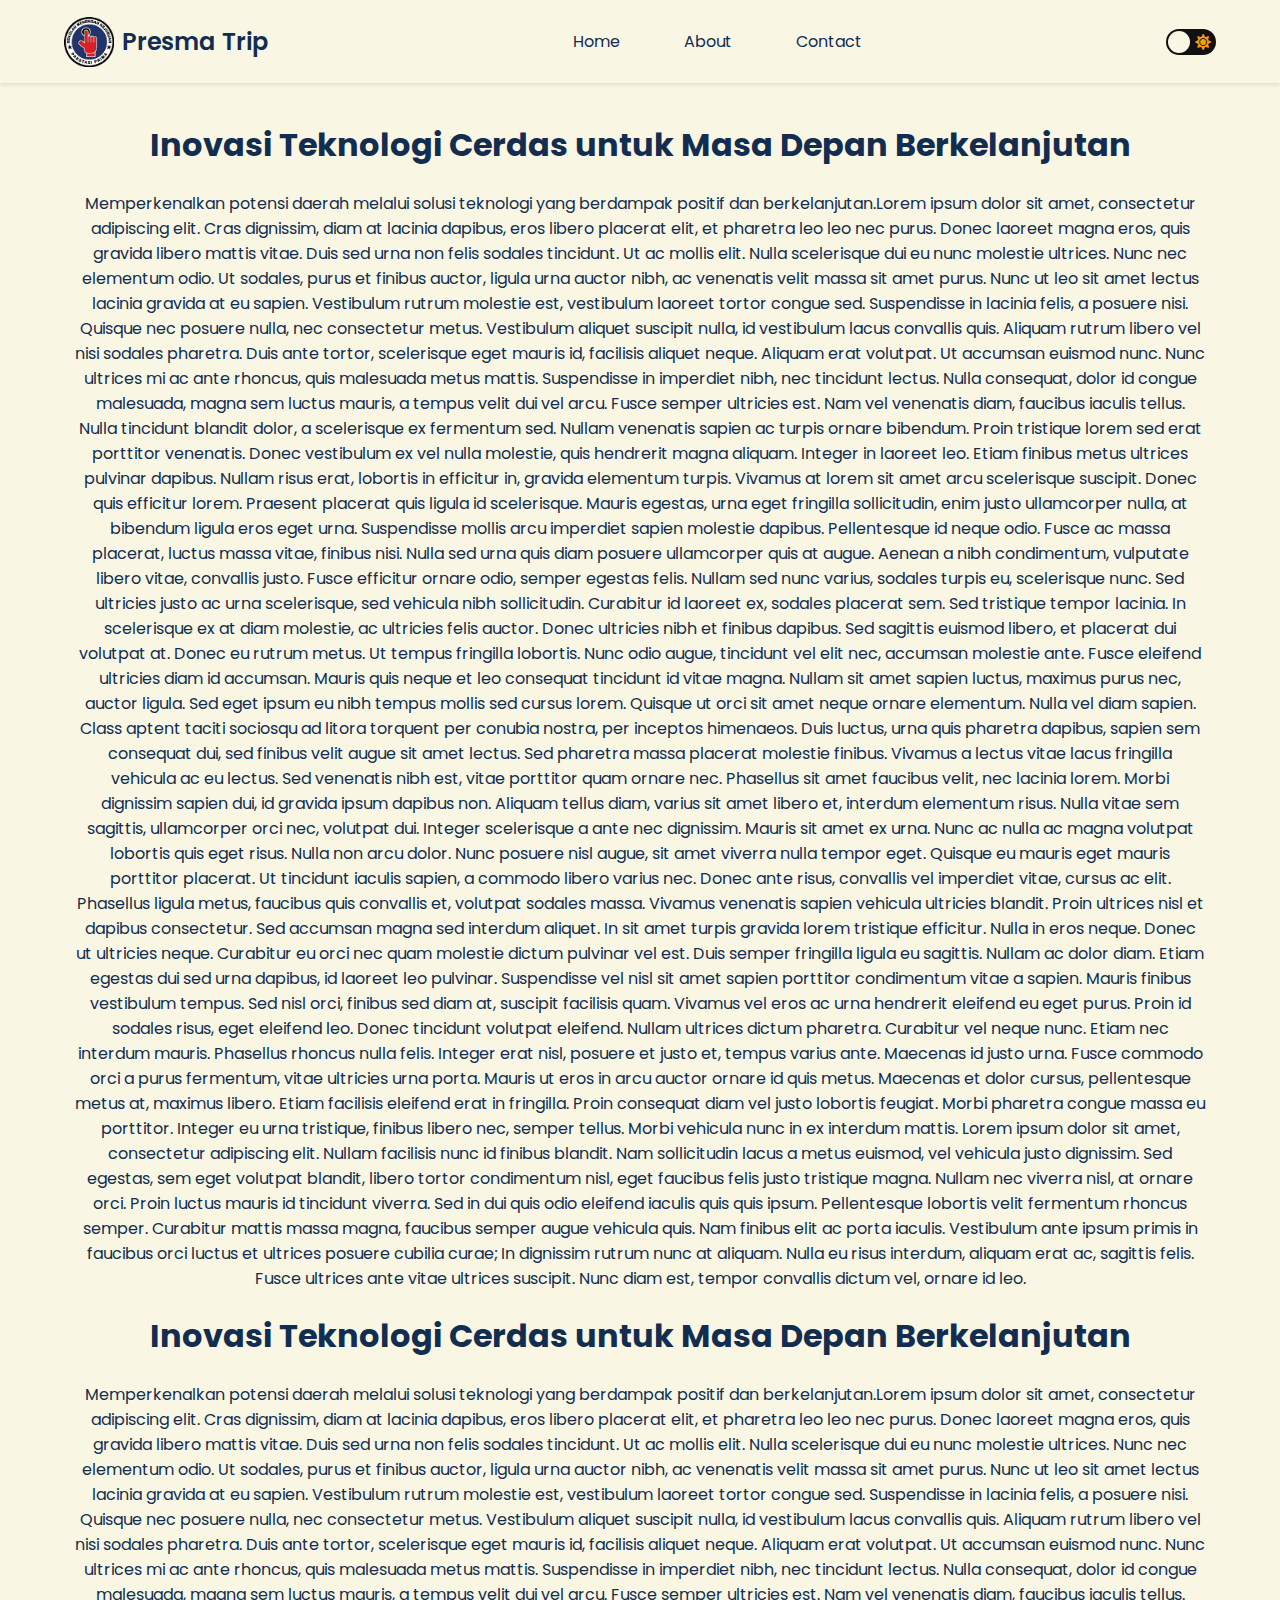
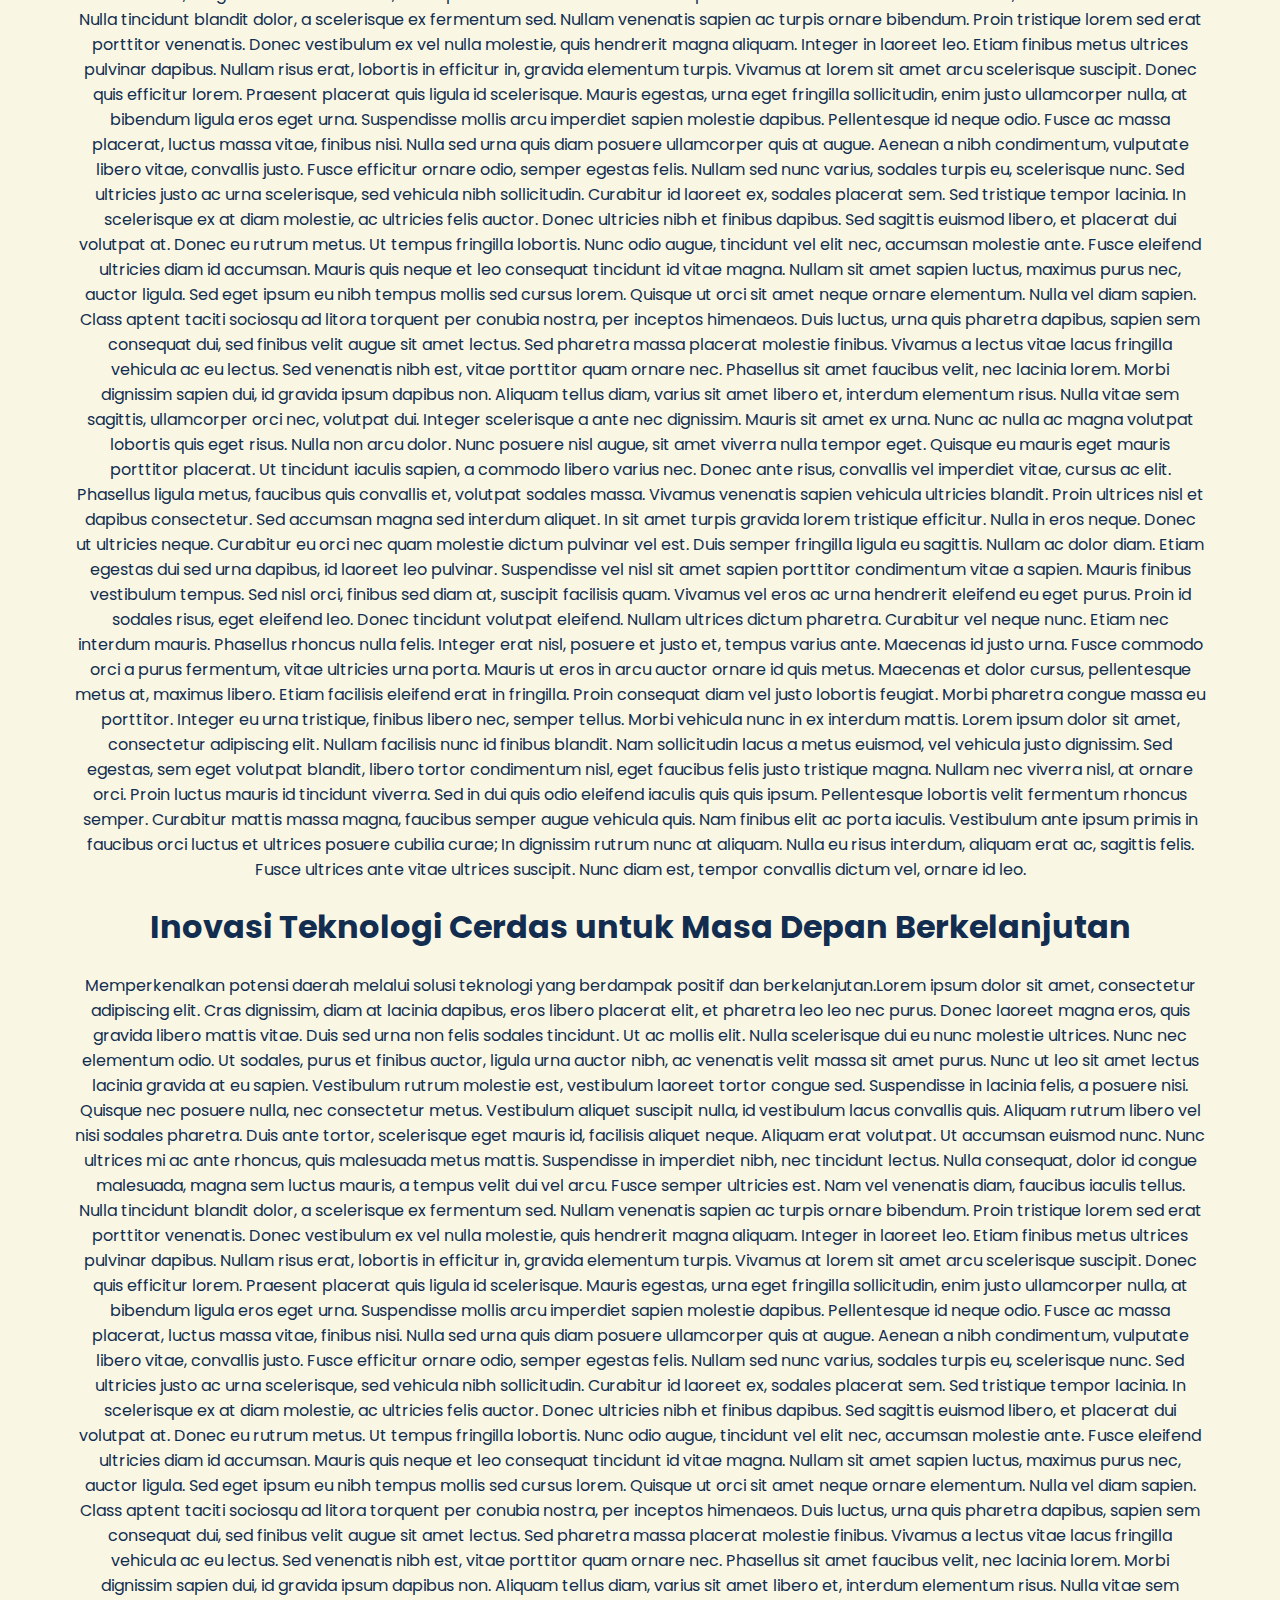
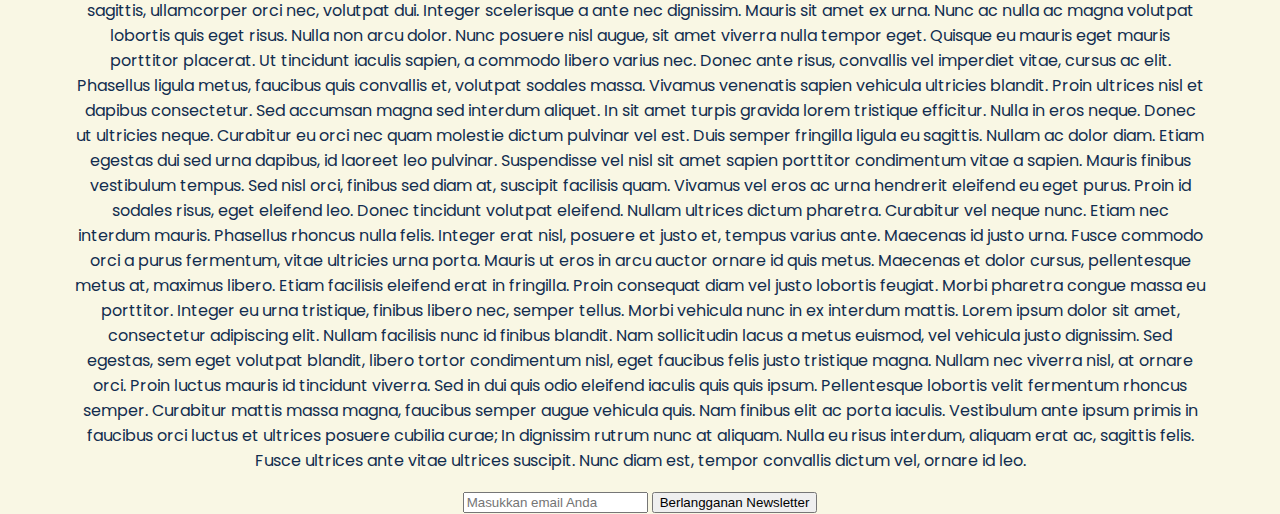
<file: index.html>
<!DOCTYPE html>
<html lang="id">
<head>
    <meta charset="UTF-8">
    <meta name="viewport" content="width=device-width, initial-scale=1.0">
    <title>Presma Trip</title>
    <link rel="stylesheet" href="style.css">
    <link rel="stylesheet" href="https://cdnjs.cloudflare.com/ajax/libs/font-awesome/5.15.3/css/all.min.css">
</head>
<body>
    <header>
        <nav>
            <div class="logo">
                <a href="index.html">
                    <img src="assets/logo.png" alt="">
                    <p>Presma Trip</p>
                </a>
            </div>
            <div class="nav-links">
                <ul>
                    <li>
                        <a href="#home">Home</a>
                    </li>
                    <li>
                        <a href="#about">About</a>
                    </li>
                    <li>
                        <a href="#contact">Contact</a>
                    </li>
                </ul>
            </div>
            <div>
                <input type="checkbox" class="checkbox" id="checkbox">
                <label for="checkbox" class="checkbox-label">
                    <i class="fas fa-moon"></i>
                    <i class="fas fa-sun"></i>
                    <span class="ball"></span>
                </label>
            </div>
        </nav>
    </header>

    <main>
        <div class="margin-section"></div>
        <section id="home">
            <h1>Inovasi Teknologi Cerdas untuk Masa Depan Berkelanjutan</h1>
            <p>Memperkenalkan potensi daerah melalui solusi teknologi yang berdampak positif dan berkelanjutan.Lorem ipsum dolor sit amet, consectetur adipiscing elit. Cras dignissim, diam at lacinia dapibus, eros libero placerat elit, et pharetra leo leo nec purus. Donec laoreet magna eros, quis gravida libero mattis vitae. Duis sed urna non felis sodales tincidunt. Ut ac mollis elit. Nulla scelerisque dui eu nunc molestie ultrices. Nunc nec elementum odio. Ut sodales, purus et finibus auctor, ligula urna auctor nibh, ac venenatis velit massa sit amet purus. Nunc ut leo sit amet lectus lacinia gravida at eu sapien. Vestibulum rutrum molestie est, vestibulum laoreet tortor congue sed. Suspendisse in lacinia felis, a posuere nisi. Quisque nec posuere nulla, nec consectetur metus. Vestibulum aliquet suscipit nulla, id vestibulum lacus convallis quis. Aliquam rutrum libero vel nisi sodales pharetra.

                Duis ante tortor, scelerisque eget mauris id, facilisis aliquet neque. Aliquam erat volutpat. Ut accumsan euismod nunc. Nunc ultrices mi ac ante rhoncus, quis malesuada metus mattis. Suspendisse in imperdiet nibh, nec tincidunt lectus. Nulla consequat, dolor id congue malesuada, magna sem luctus mauris, a tempus velit dui vel arcu. Fusce semper ultricies est. Nam vel venenatis diam, faucibus iaculis tellus. Nulla tincidunt blandit dolor, a scelerisque ex fermentum sed. Nullam venenatis sapien ac turpis ornare bibendum. Proin tristique lorem sed erat porttitor venenatis.
                
                Donec vestibulum ex vel nulla molestie, quis hendrerit magna aliquam. Integer in laoreet leo. Etiam finibus metus ultrices pulvinar dapibus. Nullam risus erat, lobortis in efficitur in, gravida elementum turpis. Vivamus at lorem sit amet arcu scelerisque suscipit. Donec quis efficitur lorem. Praesent placerat quis ligula id scelerisque. Mauris egestas, urna eget fringilla sollicitudin, enim justo ullamcorper nulla, at bibendum ligula eros eget urna. Suspendisse mollis arcu imperdiet sapien molestie dapibus. Pellentesque id neque odio. Fusce ac massa placerat, luctus massa vitae, finibus nisi. Nulla sed urna quis diam posuere ullamcorper quis at augue.
                
                Aenean a nibh condimentum, vulputate libero vitae, convallis justo. Fusce efficitur ornare odio, semper egestas felis. Nullam sed nunc varius, sodales turpis eu, scelerisque nunc. Sed ultricies justo ac urna scelerisque, sed vehicula nibh sollicitudin. Curabitur id laoreet ex, sodales placerat sem. Sed tristique tempor lacinia. In scelerisque ex at diam molestie, ac ultricies felis auctor. Donec ultricies nibh et finibus dapibus. Sed sagittis euismod libero, et placerat dui volutpat at.
                
                Donec eu rutrum metus. Ut tempus fringilla lobortis. Nunc odio augue, tincidunt vel elit nec, accumsan molestie ante. Fusce eleifend ultricies diam id accumsan. Mauris quis neque et leo consequat tincidunt id vitae magna. Nullam sit amet sapien luctus, maximus purus nec, auctor ligula. Sed eget ipsum eu nibh tempus mollis sed cursus lorem. Quisque ut orci sit amet neque ornare elementum. Nulla vel diam sapien. Class aptent taciti sociosqu ad litora torquent per conubia nostra, per inceptos himenaeos. Duis luctus, urna quis pharetra dapibus, sapien sem consequat dui, sed finibus velit augue sit amet lectus. Sed pharetra massa placerat molestie finibus.
                
                Vivamus a lectus vitae lacus fringilla vehicula ac eu lectus. Sed venenatis nibh est, vitae porttitor quam ornare nec. Phasellus sit amet faucibus velit, nec lacinia lorem. Morbi dignissim sapien dui, id gravida ipsum dapibus non. Aliquam tellus diam, varius sit amet libero et, interdum elementum risus. Nulla vitae sem sagittis, ullamcorper orci nec, volutpat dui. Integer scelerisque a ante nec dignissim. Mauris sit amet ex urna. Nunc ac nulla ac magna volutpat lobortis quis eget risus. Nulla non arcu dolor. Nunc posuere nisl augue, sit amet viverra nulla tempor eget. Quisque eu mauris eget mauris porttitor placerat. Ut tincidunt iaculis sapien, a commodo libero varius nec. Donec ante risus, convallis vel imperdiet vitae, cursus ac elit.
                
                Phasellus ligula metus, faucibus quis convallis et, volutpat sodales massa. Vivamus venenatis sapien vehicula ultricies blandit. Proin ultrices nisl et dapibus consectetur. Sed accumsan magna sed interdum aliquet. In sit amet turpis gravida lorem tristique efficitur. Nulla in eros neque. Donec ut ultricies neque. Curabitur eu orci nec quam molestie dictum pulvinar vel est. Duis semper fringilla ligula eu sagittis. Nullam ac dolor diam. Etiam egestas dui sed urna dapibus, id laoreet leo pulvinar. Suspendisse vel nisl sit amet sapien porttitor condimentum vitae a sapien. Mauris finibus vestibulum tempus. Sed nisl orci, finibus sed diam at, suscipit facilisis quam. Vivamus vel eros ac urna hendrerit eleifend eu eget purus.
                
                Proin id sodales risus, eget eleifend leo. Donec tincidunt volutpat eleifend. Nullam ultrices dictum pharetra. Curabitur vel neque nunc. Etiam nec interdum mauris. Phasellus rhoncus nulla felis. Integer erat nisl, posuere et justo et, tempus varius ante. Maecenas id justo urna.
                
                Fusce commodo orci a purus fermentum, vitae ultricies urna porta. Mauris ut eros in arcu auctor ornare id quis metus. Maecenas et dolor cursus, pellentesque metus at, maximus libero. Etiam facilisis eleifend erat in fringilla. Proin consequat diam vel justo lobortis feugiat. Morbi pharetra congue massa eu porttitor. Integer eu urna tristique, finibus libero nec, semper tellus. Morbi vehicula nunc in ex interdum mattis. Lorem ipsum dolor sit amet, consectetur adipiscing elit.
                
                Nullam facilisis nunc id finibus blandit. Nam sollicitudin lacus a metus euismod, vel vehicula justo dignissim. Sed egestas, sem eget volutpat blandit, libero tortor condimentum nisl, eget faucibus felis justo tristique magna. Nullam nec viverra nisl, at ornare orci. Proin luctus mauris id tincidunt viverra. Sed in dui quis odio eleifend iaculis quis quis ipsum. Pellentesque lobortis velit fermentum rhoncus semper. Curabitur mattis massa magna, faucibus semper augue vehicula quis. Nam finibus elit ac porta iaculis. Vestibulum ante ipsum primis in faucibus orci luctus et ultrices posuere cubilia curae; In dignissim rutrum nunc at aliquam. Nulla eu risus interdum, aliquam erat ac, sagittis felis. Fusce ultrices ante vitae ultrices suscipit. Nunc diam est, tempor convallis dictum vel, ornare id leo.
            </p>
        </section>
        <section id="about">
            <h1>Inovasi Teknologi Cerdas untuk Masa Depan Berkelanjutan</h1>
            <p>Memperkenalkan potensi daerah melalui solusi teknologi yang berdampak positif dan berkelanjutan.Lorem ipsum dolor sit amet, consectetur adipiscing elit. Cras dignissim, diam at lacinia dapibus, eros libero placerat elit, et pharetra leo leo nec purus. Donec laoreet magna eros, quis gravida libero mattis vitae. Duis sed urna non felis sodales tincidunt. Ut ac mollis elit. Nulla scelerisque dui eu nunc molestie ultrices. Nunc nec elementum odio. Ut sodales, purus et finibus auctor, ligula urna auctor nibh, ac venenatis velit massa sit amet purus. Nunc ut leo sit amet lectus lacinia gravida at eu sapien. Vestibulum rutrum molestie est, vestibulum laoreet tortor congue sed. Suspendisse in lacinia felis, a posuere nisi. Quisque nec posuere nulla, nec consectetur metus. Vestibulum aliquet suscipit nulla, id vestibulum lacus convallis quis. Aliquam rutrum libero vel nisi sodales pharetra.

                Duis ante tortor, scelerisque eget mauris id, facilisis aliquet neque. Aliquam erat volutpat. Ut accumsan euismod nunc. Nunc ultrices mi ac ante rhoncus, quis malesuada metus mattis. Suspendisse in imperdiet nibh, nec tincidunt lectus. Nulla consequat, dolor id congue malesuada, magna sem luctus mauris, a tempus velit dui vel arcu. Fusce semper ultricies est. Nam vel venenatis diam, faucibus iaculis tellus. Nulla tincidunt blandit dolor, a scelerisque ex fermentum sed. Nullam venenatis sapien ac turpis ornare bibendum. Proin tristique lorem sed erat porttitor venenatis.
                
                Donec vestibulum ex vel nulla molestie, quis hendrerit magna aliquam. Integer in laoreet leo. Etiam finibus metus ultrices pulvinar dapibus. Nullam risus erat, lobortis in efficitur in, gravida elementum turpis. Vivamus at lorem sit amet arcu scelerisque suscipit. Donec quis efficitur lorem. Praesent placerat quis ligula id scelerisque. Mauris egestas, urna eget fringilla sollicitudin, enim justo ullamcorper nulla, at bibendum ligula eros eget urna. Suspendisse mollis arcu imperdiet sapien molestie dapibus. Pellentesque id neque odio. Fusce ac massa placerat, luctus massa vitae, finibus nisi. Nulla sed urna quis diam posuere ullamcorper quis at augue.
                
                Aenean a nibh condimentum, vulputate libero vitae, convallis justo. Fusce efficitur ornare odio, semper egestas felis. Nullam sed nunc varius, sodales turpis eu, scelerisque nunc. Sed ultricies justo ac urna scelerisque, sed vehicula nibh sollicitudin. Curabitur id laoreet ex, sodales placerat sem. Sed tristique tempor lacinia. In scelerisque ex at diam molestie, ac ultricies felis auctor. Donec ultricies nibh et finibus dapibus. Sed sagittis euismod libero, et placerat dui volutpat at.
                
                Donec eu rutrum metus. Ut tempus fringilla lobortis. Nunc odio augue, tincidunt vel elit nec, accumsan molestie ante. Fusce eleifend ultricies diam id accumsan. Mauris quis neque et leo consequat tincidunt id vitae magna. Nullam sit amet sapien luctus, maximus purus nec, auctor ligula. Sed eget ipsum eu nibh tempus mollis sed cursus lorem. Quisque ut orci sit amet neque ornare elementum. Nulla vel diam sapien. Class aptent taciti sociosqu ad litora torquent per conubia nostra, per inceptos himenaeos. Duis luctus, urna quis pharetra dapibus, sapien sem consequat dui, sed finibus velit augue sit amet lectus. Sed pharetra massa placerat molestie finibus.
                
                Vivamus a lectus vitae lacus fringilla vehicula ac eu lectus. Sed venenatis nibh est, vitae porttitor quam ornare nec. Phasellus sit amet faucibus velit, nec lacinia lorem. Morbi dignissim sapien dui, id gravida ipsum dapibus non. Aliquam tellus diam, varius sit amet libero et, interdum elementum risus. Nulla vitae sem sagittis, ullamcorper orci nec, volutpat dui. Integer scelerisque a ante nec dignissim. Mauris sit amet ex urna. Nunc ac nulla ac magna volutpat lobortis quis eget risus. Nulla non arcu dolor. Nunc posuere nisl augue, sit amet viverra nulla tempor eget. Quisque eu mauris eget mauris porttitor placerat. Ut tincidunt iaculis sapien, a commodo libero varius nec. Donec ante risus, convallis vel imperdiet vitae, cursus ac elit.
                
                Phasellus ligula metus, faucibus quis convallis et, volutpat sodales massa. Vivamus venenatis sapien vehicula ultricies blandit. Proin ultrices nisl et dapibus consectetur. Sed accumsan magna sed interdum aliquet. In sit amet turpis gravida lorem tristique efficitur. Nulla in eros neque. Donec ut ultricies neque. Curabitur eu orci nec quam molestie dictum pulvinar vel est. Duis semper fringilla ligula eu sagittis. Nullam ac dolor diam. Etiam egestas dui sed urna dapibus, id laoreet leo pulvinar. Suspendisse vel nisl sit amet sapien porttitor condimentum vitae a sapien. Mauris finibus vestibulum tempus. Sed nisl orci, finibus sed diam at, suscipit facilisis quam. Vivamus vel eros ac urna hendrerit eleifend eu eget purus.
                
                Proin id sodales risus, eget eleifend leo. Donec tincidunt volutpat eleifend. Nullam ultrices dictum pharetra. Curabitur vel neque nunc. Etiam nec interdum mauris. Phasellus rhoncus nulla felis. Integer erat nisl, posuere et justo et, tempus varius ante. Maecenas id justo urna.
                
                Fusce commodo orci a purus fermentum, vitae ultricies urna porta. Mauris ut eros in arcu auctor ornare id quis metus. Maecenas et dolor cursus, pellentesque metus at, maximus libero. Etiam facilisis eleifend erat in fringilla. Proin consequat diam vel justo lobortis feugiat. Morbi pharetra congue massa eu porttitor. Integer eu urna tristique, finibus libero nec, semper tellus. Morbi vehicula nunc in ex interdum mattis. Lorem ipsum dolor sit amet, consectetur adipiscing elit.
                
                Nullam facilisis nunc id finibus blandit. Nam sollicitudin lacus a metus euismod, vel vehicula justo dignissim. Sed egestas, sem eget volutpat blandit, libero tortor condimentum nisl, eget faucibus felis justo tristique magna. Nullam nec viverra nisl, at ornare orci. Proin luctus mauris id tincidunt viverra. Sed in dui quis odio eleifend iaculis quis quis ipsum. Pellentesque lobortis velit fermentum rhoncus semper. Curabitur mattis massa magna, faucibus semper augue vehicula quis. Nam finibus elit ac porta iaculis. Vestibulum ante ipsum primis in faucibus orci luctus et ultrices posuere cubilia curae; In dignissim rutrum nunc at aliquam. Nulla eu risus interdum, aliquam erat ac, sagittis felis. Fusce ultrices ante vitae ultrices suscipit. Nunc diam est, tempor convallis dictum vel, ornare id leo.
            </p>
        </section>
        <section id="contact">
            <h1>Inovasi Teknologi Cerdas untuk Masa Depan Berkelanjutan</h1>
            <p>Memperkenalkan potensi daerah melalui solusi teknologi yang berdampak positif dan berkelanjutan.Lorem ipsum dolor sit amet, consectetur adipiscing elit. Cras dignissim, diam at lacinia dapibus, eros libero placerat elit, et pharetra leo leo nec purus. Donec laoreet magna eros, quis gravida libero mattis vitae. Duis sed urna non felis sodales tincidunt. Ut ac mollis elit. Nulla scelerisque dui eu nunc molestie ultrices. Nunc nec elementum odio. Ut sodales, purus et finibus auctor, ligula urna auctor nibh, ac venenatis velit massa sit amet purus. Nunc ut leo sit amet lectus lacinia gravida at eu sapien. Vestibulum rutrum molestie est, vestibulum laoreet tortor congue sed. Suspendisse in lacinia felis, a posuere nisi. Quisque nec posuere nulla, nec consectetur metus. Vestibulum aliquet suscipit nulla, id vestibulum lacus convallis quis. Aliquam rutrum libero vel nisi sodales pharetra.

                Duis ante tortor, scelerisque eget mauris id, facilisis aliquet neque. Aliquam erat volutpat. Ut accumsan euismod nunc. Nunc ultrices mi ac ante rhoncus, quis malesuada metus mattis. Suspendisse in imperdiet nibh, nec tincidunt lectus. Nulla consequat, dolor id congue malesuada, magna sem luctus mauris, a tempus velit dui vel arcu. Fusce semper ultricies est. Nam vel venenatis diam, faucibus iaculis tellus. Nulla tincidunt blandit dolor, a scelerisque ex fermentum sed. Nullam venenatis sapien ac turpis ornare bibendum. Proin tristique lorem sed erat porttitor venenatis.
                
                Donec vestibulum ex vel nulla molestie, quis hendrerit magna aliquam. Integer in laoreet leo. Etiam finibus metus ultrices pulvinar dapibus. Nullam risus erat, lobortis in efficitur in, gravida elementum turpis. Vivamus at lorem sit amet arcu scelerisque suscipit. Donec quis efficitur lorem. Praesent placerat quis ligula id scelerisque. Mauris egestas, urna eget fringilla sollicitudin, enim justo ullamcorper nulla, at bibendum ligula eros eget urna. Suspendisse mollis arcu imperdiet sapien molestie dapibus. Pellentesque id neque odio. Fusce ac massa placerat, luctus massa vitae, finibus nisi. Nulla sed urna quis diam posuere ullamcorper quis at augue.
                
                Aenean a nibh condimentum, vulputate libero vitae, convallis justo. Fusce efficitur ornare odio, semper egestas felis. Nullam sed nunc varius, sodales turpis eu, scelerisque nunc. Sed ultricies justo ac urna scelerisque, sed vehicula nibh sollicitudin. Curabitur id laoreet ex, sodales placerat sem. Sed tristique tempor lacinia. In scelerisque ex at diam molestie, ac ultricies felis auctor. Donec ultricies nibh et finibus dapibus. Sed sagittis euismod libero, et placerat dui volutpat at.
                
                Donec eu rutrum metus. Ut tempus fringilla lobortis. Nunc odio augue, tincidunt vel elit nec, accumsan molestie ante. Fusce eleifend ultricies diam id accumsan. Mauris quis neque et leo consequat tincidunt id vitae magna. Nullam sit amet sapien luctus, maximus purus nec, auctor ligula. Sed eget ipsum eu nibh tempus mollis sed cursus lorem. Quisque ut orci sit amet neque ornare elementum. Nulla vel diam sapien. Class aptent taciti sociosqu ad litora torquent per conubia nostra, per inceptos himenaeos. Duis luctus, urna quis pharetra dapibus, sapien sem consequat dui, sed finibus velit augue sit amet lectus. Sed pharetra massa placerat molestie finibus.
                
                Vivamus a lectus vitae lacus fringilla vehicula ac eu lectus. Sed venenatis nibh est, vitae porttitor quam ornare nec. Phasellus sit amet faucibus velit, nec lacinia lorem. Morbi dignissim sapien dui, id gravida ipsum dapibus non. Aliquam tellus diam, varius sit amet libero et, interdum elementum risus. Nulla vitae sem sagittis, ullamcorper orci nec, volutpat dui. Integer scelerisque a ante nec dignissim. Mauris sit amet ex urna. Nunc ac nulla ac magna volutpat lobortis quis eget risus. Nulla non arcu dolor. Nunc posuere nisl augue, sit amet viverra nulla tempor eget. Quisque eu mauris eget mauris porttitor placerat. Ut tincidunt iaculis sapien, a commodo libero varius nec. Donec ante risus, convallis vel imperdiet vitae, cursus ac elit.
                
                Phasellus ligula metus, faucibus quis convallis et, volutpat sodales massa. Vivamus venenatis sapien vehicula ultricies blandit. Proin ultrices nisl et dapibus consectetur. Sed accumsan magna sed interdum aliquet. In sit amet turpis gravida lorem tristique efficitur. Nulla in eros neque. Donec ut ultricies neque. Curabitur eu orci nec quam molestie dictum pulvinar vel est. Duis semper fringilla ligula eu sagittis. Nullam ac dolor diam. Etiam egestas dui sed urna dapibus, id laoreet leo pulvinar. Suspendisse vel nisl sit amet sapien porttitor condimentum vitae a sapien. Mauris finibus vestibulum tempus. Sed nisl orci, finibus sed diam at, suscipit facilisis quam. Vivamus vel eros ac urna hendrerit eleifend eu eget purus.
                
                Proin id sodales risus, eget eleifend leo. Donec tincidunt volutpat eleifend. Nullam ultrices dictum pharetra. Curabitur vel neque nunc. Etiam nec interdum mauris. Phasellus rhoncus nulla felis. Integer erat nisl, posuere et justo et, tempus varius ante. Maecenas id justo urna.
                
                Fusce commodo orci a purus fermentum, vitae ultricies urna porta. Mauris ut eros in arcu auctor ornare id quis metus. Maecenas et dolor cursus, pellentesque metus at, maximus libero. Etiam facilisis eleifend erat in fringilla. Proin consequat diam vel justo lobortis feugiat. Morbi pharetra congue massa eu porttitor. Integer eu urna tristique, finibus libero nec, semper tellus. Morbi vehicula nunc in ex interdum mattis. Lorem ipsum dolor sit amet, consectetur adipiscing elit.
                
                Nullam facilisis nunc id finibus blandit. Nam sollicitudin lacus a metus euismod, vel vehicula justo dignissim. Sed egestas, sem eget volutpat blandit, libero tortor condimentum nisl, eget faucibus felis justo tristique magna. Nullam nec viverra nisl, at ornare orci. Proin luctus mauris id tincidunt viverra. Sed in dui quis odio eleifend iaculis quis quis ipsum. Pellentesque lobortis velit fermentum rhoncus semper. Curabitur mattis massa magna, faucibus semper augue vehicula quis. Nam finibus elit ac porta iaculis. Vestibulum ante ipsum primis in faucibus orci luctus et ultrices posuere cubilia curae; In dignissim rutrum nunc at aliquam. Nulla eu risus interdum, aliquam erat ac, sagittis felis. Fusce ultrices ante vitae ultrices suscipit. Nunc diam est, tempor convallis dictum vel, ornare id leo.
            </p>
        </section>
    </main>

    <footer>
        <div class="social-media">
            <!-- Tambahkan ikon media sosial di sini -->
        </div>
        <form class="newsletter">
            <input type="email" placeholder="Masukkan email Anda">
            <button type="submit">Berlangganan Newsletter</button>
        </form>
        <nav class="footer-nav">
            <!-- Tambahkan link navigasi footer di sini -->
        </nav>
    </footer>

    <script src="script.js"></script>
</body>
</html>
</file>
<file: style.css>
@import url('https://fonts.googleapis.com/css2?family=Poppins:ital,wght@0,100;0,200;0,300;0,400;0,500;0,600;0,700;0,800;0,900;1,100;1,200;1,300;1,400;1,500;1,600;1,700;1,800;1,900&display=swap');

* {
    box-sizing: border-box;
}

body {
    font-family: "Poppins", sans-serif;
    background-color: #F9F7E4;
    color: #122D4F;
    display: flex;
    justify-content: center;
    align-items: center;
    flex-direction: column;
    text-align: center;
    min-height: 100vh;
    margin: 0;
    transition: background 0.2s linear, color 0.2s linear;
}

/* Toggle Dark Mode */
body.dark {
    background-color: #122D4F;
    color: #F9F7E4;
}

body.dark h1,
body.dark p,
body.dark a,
body.dark .support a {
    color: #F9F7E4;
}

body.dark header {
    background-color: #122D4F;
}

body.dark nav {
    box-shadow: 0 2px 4px rgba(255, 255, 255, 0.1);
}

body.dark .logo p {
    color: #F9F7E4;
}

body.dark .nav-links ul li a {
    color: #F9F7E4;
}

body.dark .nav-links ul::before {
    background-color: #F9F7E4;
}

body.dark .nav-links ul li a.active {
    color: #122D4F;
}

.checkbox {
    opacity: 0;
    position: absolute;
}

.checkbox-label {
    background-color: #111;
    width: 50px;
    height: 26px;
    border-radius: 50px;
    position: relative;
    padding: 5px;
    cursor: pointer;
    display: flex;
    justify-content: space-between;
    align-items: center;
}

.fa-moon {
    color: #f1c40f;
}

.fa-sun {
    color: #f39c12;
}

.checkbox-label .ball {
    background-color: #F9F7E4;
    width: 22px;
    height: 22px;
    position: absolute;
    left: 2px;
    top: 2px;
    border-radius: 50%;
    transition: transform 0.2s linear;
}

.checkbox:checked + .checkbox-label .ball {
    transform: translateX(24px);
}

header {
    position: fixed;
    top: 0;
    left: 0;
    width: 100%;
    background-color: #F9F7E4;
    z-index: 1000;
    transition: background-color 0.2s linear;
}

/* Navbar */
nav {
    display: flex;
    justify-content: space-between;
    align-items: center;
    padding-left: 5vw;
    padding-right: 5vw;
    box-shadow: 0 2px 4px rgba(0, 0, 0, 0.1);
    transition: box-shadow 0.2s linear;
}

/* Logo */
.logo {
    display: flex;
    align-items: center;
}

.logo a {
    display: flex;
    align-items: center;
    text-decoration: none;
}

.logo img {
    width: 50px;
    height: 50px;
}

.logo p {
    margin-left: 0.5rem;
    font-size: 1.5rem;
    font-weight: 600;
    color: #122D4F;
    transition: color 0.2s linear;
}

/* Navbar Items */
.nav-links ul {
    list-style-type: none;
    padding: 0;
    margin: 0;
    display: flex;
    gap: 1rem;
    position: relative; /* Tambahkan ini */
}

.nav-links ul::before {
    content: '';
    position: absolute;
    top: -6px;
    left: var(--left, 0);
    height: 150%;
    width: var(--width, 0);
    background-color: #122D4F;
    border-radius: 3rem;
    z-index: -1;
    transition: all 0.3s ease, background-color 0.2s linear; /* Tambahkan transisi untuk background-color */
}

.nav-links ul li a {
    text-decoration: none;
    color: #122D4F;
    transition: color 0.5s linear;
    padding: 0.4rem 1.5rem;
    position: relative;
    z-index: 1;
    -webkit-transition: color 0.5s linear;
    -moz-transition: color 0.5s linear;
    -ms-transition: color 0.5s linear;
    -o-transition: color 0.5s linear;
}

.nav-links ul li a.active {
    color: #F9F7E4;
    font-weight: 600;
}

/*Responsive*/
@media screen and (max-width: 768px) {
    .nav-links {
        display: none;
        width: 100%;
        text-align: center;
    }

    .nav-links.active {
        display: block;
    }

    .nav-links ul {
        flex-direction: column;
    }

    .nav-links ul li {
        margin: 10px 0;
    }

    .menu-toggle {
        display: block;
        cursor: pointer;
    }
}


main {
    margin-top: 100px;
    margin-left: 75px;
    margin-right: 75px;
}
</file>
